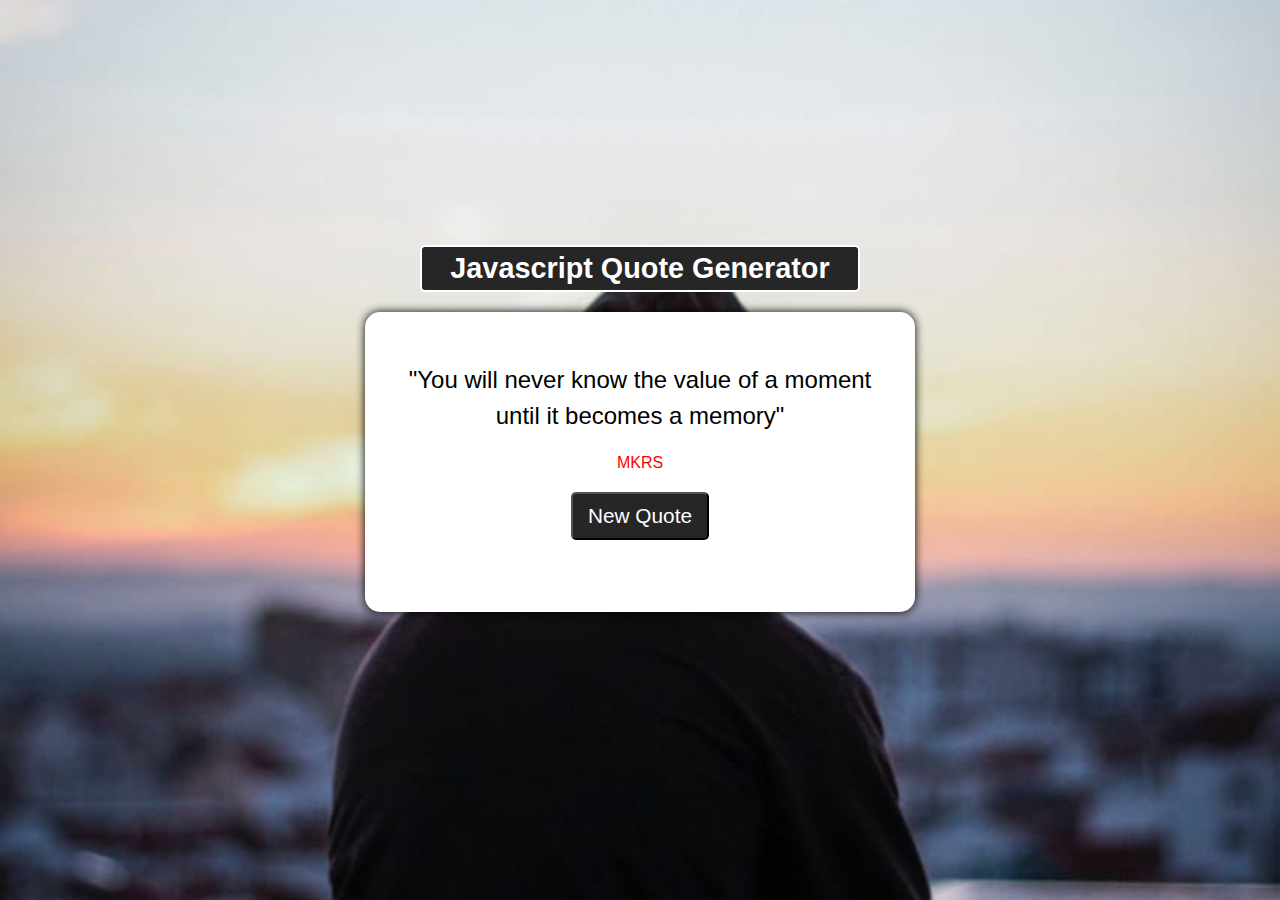
<file: DOM/1/index.html>
<!DOCTYPE html>
<html lang="en">
<head>
    <meta charset="UTF-8">
    <meta http-equiv="X-UA-Compatible" content="IE=edge">
    <meta name="viewport" content="width=device-width, initial-scale=1.0">
    <!-- stylesheet -->
    <link rel="stylesheet" href="style.css">
    <!-- googlefonts -->
    <link rel="preconnect" href="https://fonts.googleapis.com">
    <link rel="preconnect" href="https://fonts.gstatic.com" crossorigin>
    <!-- font font-awesome -->
    <link href="https://fonts.googleapis.com/css2?family=Roboto:ital,wght@1,300;1,400&display=swap" rel="stylesheet">
    <link rel="stylesheet" href="https://cdnjs.cloudflare.com/ajax/libs/font-awesome/6.4.0/css/all.min.css" integrity="sha512-iecdLmaskl7CVkqkXNQ/ZH/XLlvWZOJyj7Yy7tcenmpD1ypASozpmT/E0iPtmFIB46ZmdtAc9eNBvH0H/ZpiBw==" crossorigin="anonymous" referrerpolicy="no-referrer" />
    <title>DOM Manipulation</title>
</head>
<body>

    <!-- project 1 : Quote Generator -->

    <div class="container">
        <div class="header">
            <h2>Javascript Quote Generator</h2>
        </div>

        <div class="main-content">
            <div class="text-area">
                <span class="quote">
                    "You will never know the value of a moment until it becomes a memory"
                </span>
            </div>
            <div class="person">Mkrs</div>

            <div class="button-area">
                <button id="new-quote">New Quote</button>
            </div>
        </div>
    </div>

    <!-- SCRIPT -->
    <script src="project.js"></script>

</body>
</html>
</file>
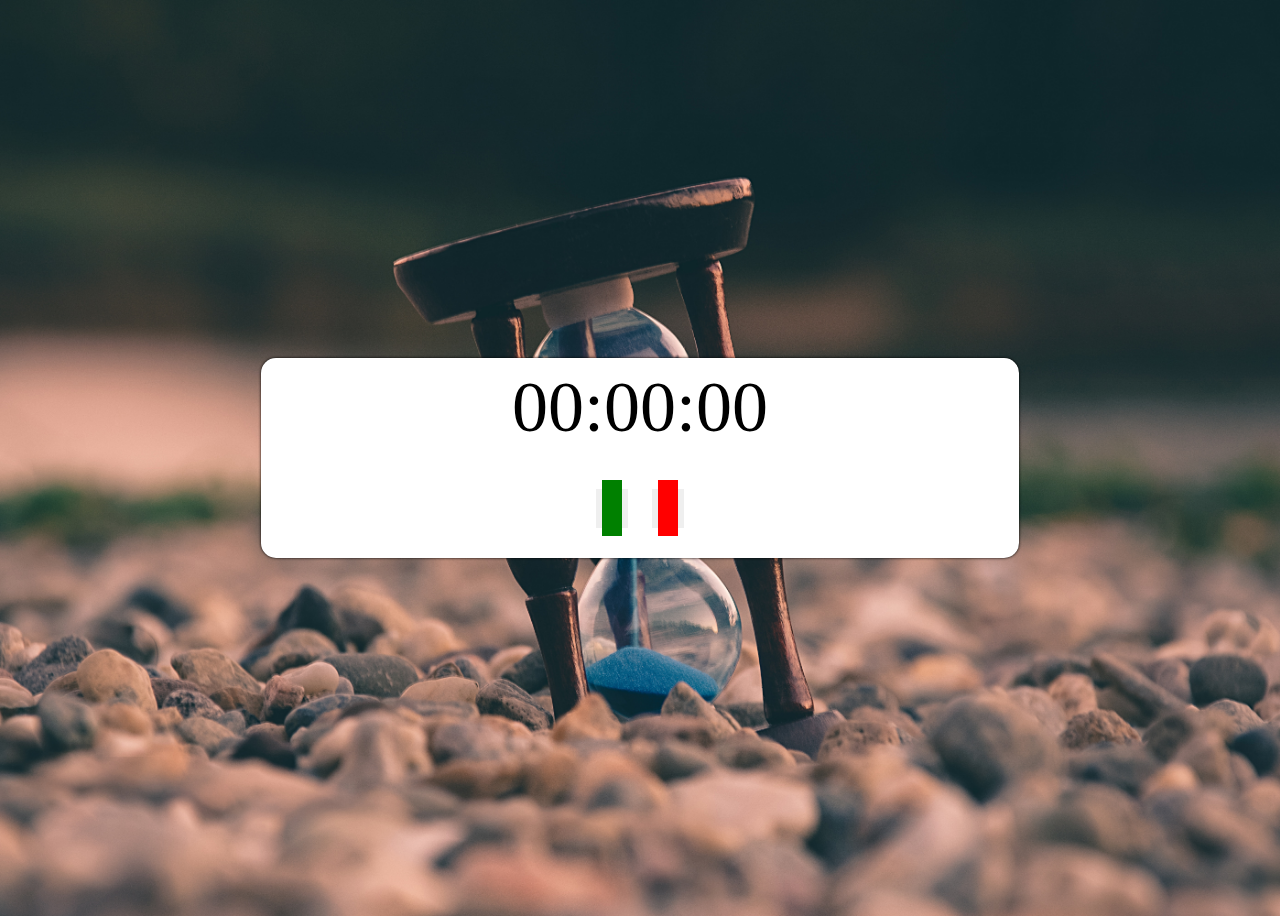
<file: DOM/4/index.html>
<!DOCTYPE html>
<html lang="en">
<head>
    <meta charset="UTF-8">
    <meta http-equiv="X-UA-Compatible" content="IE=edge">
    <meta name="viewport" content="width=device-width, initial-scale=1.0">
    <title>DOM</title>
    <link rel="stylesheet" href="style.css">
    <!-- roboto fonts -->
    <link rel="preconnect" href="https://fonts.googleapis.com">
    <link rel="preconnect" href="https://fonts.gstatic.com" crossorigin>
    <link href="https://fonts.googleapis.com/css2?family=Roboto:ital,wght@1,300;1,400&display=swap" rel="stylesheet">
    <!-- font-awesome -->
    <link rel="stylesheet" href="https://cdnjs.cloudflare.com/ajax/libs/font-awesome/6.4.0/css/all.min.css" integrity="sha512-iecdLmaskl7CVkqkXNQ/ZH/XLlvWZOJyj7Yy7tcenmpD1ypASozpmT/E0iPtmFIB46ZmdtAc9eNBvH0H/ZpiBw==" crossorigin="anonymous" referrerpolicy="no-referrer" />
</head>
<body>
    <div class="container">
        <div id="timer">
            00:00:00
        </div>


        <div class="buttons">
            <button id="startStopBtn">
                <i class="fa-solid fa-play" id="play"></i>
            </button>

            <button id="resetBtn">
                <i class="fa-solid fa-arrow-rotate-left" id="reset"></i>
            </button>
        </div>


        

    </div>
<script src="script.js"></script>    
</body>
</html>
</file>
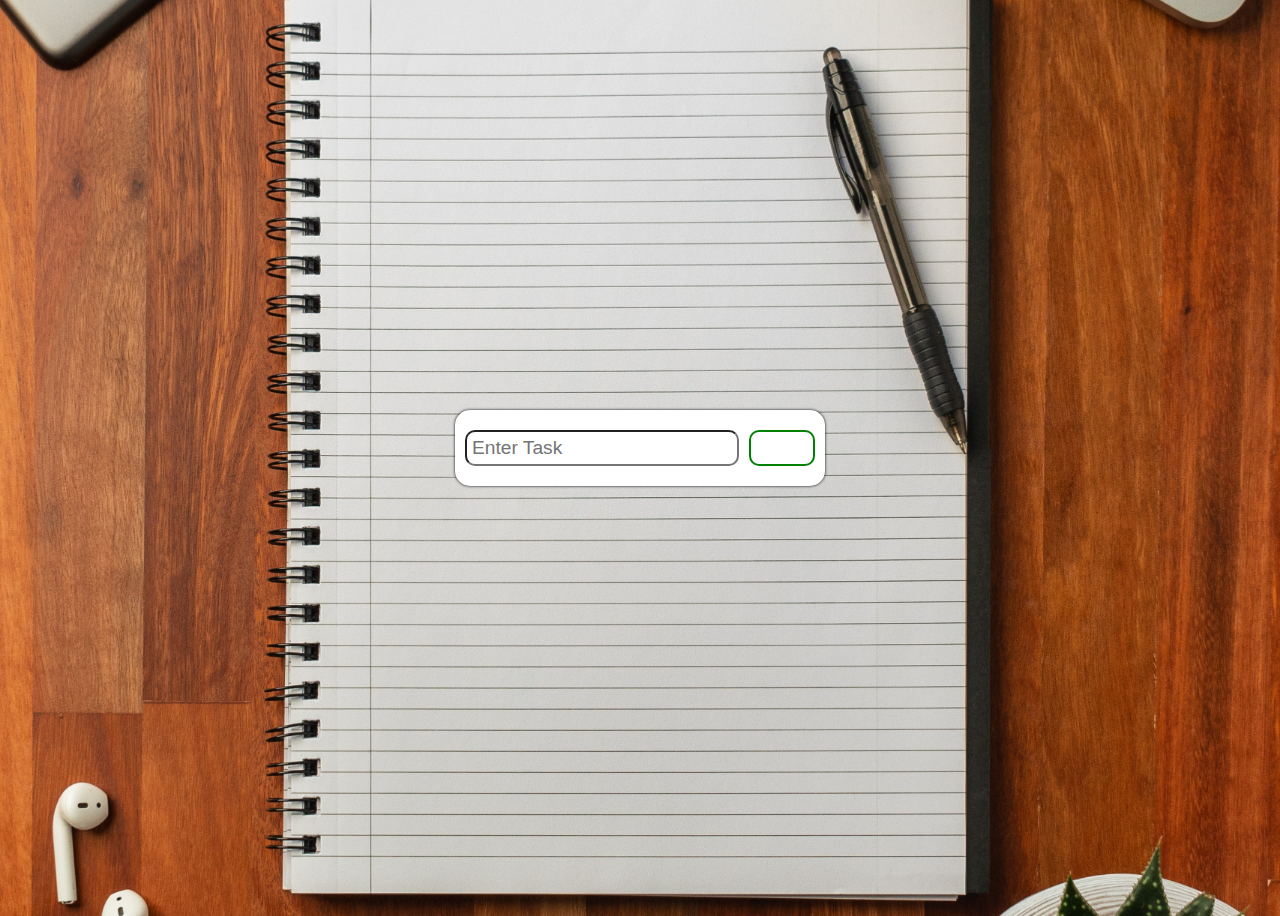
<file: DOM/5/index.html>
<!DOCTYPE html>
<html lang="en">
<head>
    <meta charset="UTF-8">
    <meta http-equiv="X-UA-Compatible" content="IE=edge">
    <meta name="viewport" content="width=device-width, initial-scale=1.0">
    <title>DOM</title>
    <!-- link to style sheet -->
    <link rel="stylesheet" href="style.css">
    <!-- roboto fonts -->
    <link rel="preconnect" href="https://fonts.googleapis.com">
    <link rel="preconnect" href="https://fonts.gstatic.com" crossorigin>
    <link href="https://fonts.googleapis.com/css2?family=Roboto:ital,wght@1,300;1,400&display=swap" rel="stylesheet">
    <!-- font awesome -->
    <link rel="stylesheet" href="https://cdnjs.cloudflare.com/ajax/libs/font-awesome/6.4.0/css/all.min.css" integrity="sha512-iecdLmaskl7CVkqkXNQ/ZH/XLlvWZOJyj7Yy7tcenmpD1ypASozpmT/E0iPtmFIB46ZmdtAc9eNBvH0H/ZpiBw==" crossorigin="anonymous" referrerpolicy="no-referrer" />
</head>
<body>

    <div class="container">
        <div id="add-task-container">
            <input type="text" id="input-task" placeholder="Enter Task">
            <button id="add-task">
                <i class="fa-solid fa-plus"></i>
            </button>
        </div>

        <div id="task-container"></div>

        
        
    </div>
    <script src="script.js"></script>
</body>
</html>
</file>
<file: DOM/1/style.css>
/* General style */

* {
    margin: 0;
    padding: 0;
    box-sizing: border-box;
    font-family: sans-serif;

}

body {
    display: flex;
    justify-content: center;
    align-items: center;
    height: 100vh;
    text-align: center;
    background: url(img/img-1.jpg) no-repeat center center/ cover;

}

.container {
    width: 550px;
    height: 450px;
}
.header {
    font-size: 1.2rem;
    border: solid 2px #fff;
    color: #fff;
    background-color: #262626;
    padding: 5px;
    width: 80%;
    margin: 20px auto;
    border-radius: 5px;
}
.main-content {
    width: 100%;
    height: 300px;
    background-color: #fff;
    border-radius: 15px;
    padding: 50px 40px;
    box-shadow: 0 0 10px;
}
.main-content .text-area {
    font-size: 1.5rem;
    line-height: 1.5;
}

.main-content .person {
    font: 1.6rem;
    color: red;
    text-transform: uppercase;
    margin-top: 20px;
}

.button-area button{
    background-color: #262626;
    color: #fff;
    font-size: 1.3rem;
    padding: 10px 15px;
    margin-top: 20px;
    border-radius: 5px;
}
.button-area button:active {
    background-color: lightblue;
}
</file>
<file: DOM/4/style.css>
body {
    height: 100vh;
    background: url("img/timer.jpg") no-repeat center center/cover;
    display: flex;
    justify-content: center;
    align-items: center; 
}

.container {
    background-color: #fff;
    width: 60%;
    height: 200px;
   box-shadow: 0 0 3px black;
   border-radius: 15px;
}
 #timer {
    font-size: 72px;
    text-align: center;
    width: 100%;
    margin: 8px auto;
    
 }

 .buttons {
    text-align: center;
    margin-top: 40px;
 }
button {
     margin: 0 10px;
     border: none;
 }
 button i{
    font-size: 2rem;
    padding: 10px;
    color: #fff;
 }

 #play{
    background-color: green;
 }
 #pause{
    background-color: orange;
 }
 #reset{
    background-color: red;
 }
</file>
<file: DOM/5/style.css>
body {
    height: 100vh;
    background: url(img/notebook.jpg) no-repeat center center/cover;

    display: flex;
    justify-content: center;
    align-items: center;

}
#add-task-container {
    background-color: #fff;
    width: 350px;
    padding: 20px 10px;
    border-radius: 15px;
    box-shadow: 0 0 3px black;
    display: flex;
    margin-bottom: 20px;
}
input {
    flex: 5;
    margin-right: 10px;
    border-radius: 10px;
    font-size: 1.2rem;
    padding: 5px;
}
#add-task {
    flex: 1;
    transition: .3s;

    font-size: 1.2rem;
    padding: 5px;
    background-color: #fff;
    color: green;
    border: green solid 2px;
    border-radius: 10px;
}
#add-task:hover {
    background-color: green;
    color: #fff;
}

/* styling for the task which is added to the tasks */
.task {
    width: 100%;
    background-color: #fff;
    border-radius: 10px;
    box-shadow: 0 0 3px;

    padding: 5px;
    margin-bottom: 5px;

    display: flex;
    justify-content: space-between;
}
.task li{
    list-style: none;
    flex: 4;
    padding: 5px;
    font-size: 1.3rem;
    margin: 10px;
}
.task button {
    flex: 1;
    border-radius: 10px;
    background-color: #fff;
    cursor: pointer;
    transition: .3s;
}
.task .checkTask {
    color: orange;
    margin-right: 5px;
    border: solid 2px orange;
    font-size: 1.5rem;
}
.task .checkTask:hover {
    background-color: orange;
    color: #fff;

}
.task .deleteTask {
    color: red;
    margin-right: 5px;
    border: solid 2px red;
    font-size: 1.5rem;
}
.task .deleteTask:hover {
    background-color: red;
    color: #fff;
}
</file>
